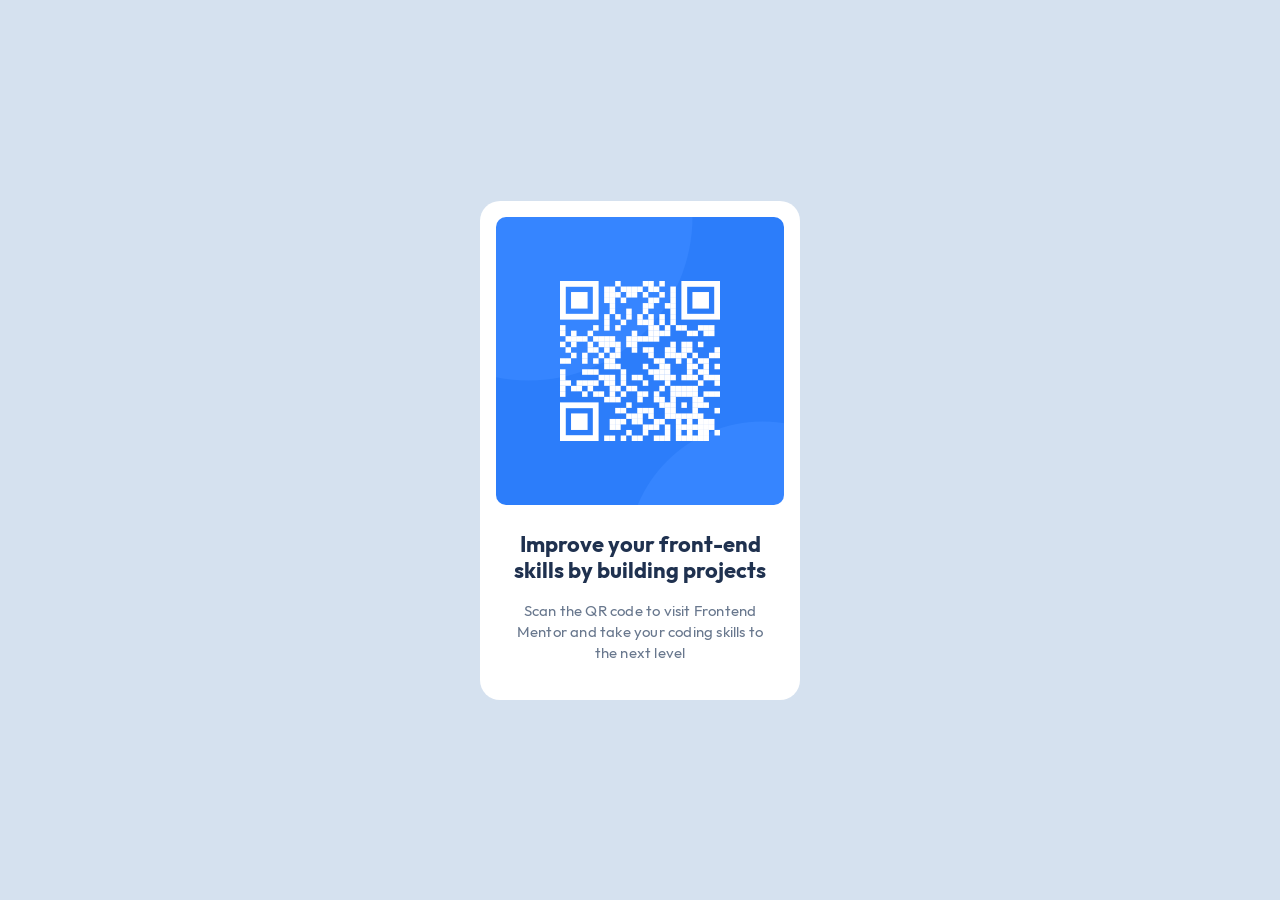
<file: 01-qr-code-component-main/index.html>
<!DOCTYPE html>
<html lang="en">
  <head>
    <meta charset="UTF-8" />
    <meta name="viewport" content="width=device-width, initial-scale=1.0" />
    <!-- displays site properly based on user's device -->

    <link
      rel="icon"
      type="image/png"
      sizes="32x32"
      href="./images/favicon-32x32.png"
    />

    <title>Frontend Mentor | QR code component</title>

    <!-- Feel free to remove these styles or customise in your own stylesheet 👍 -->
    <link rel="stylesheet" href="css/style.css" />
  </head>
  <body>
    <main class="card">
      <header class="header">
        <img src="images/image-qr-code.png" alt="blank" />
      </header>
      <div class="bottom">
          <h1>Improve your front-end skills by building projects</h1>
          <p>Scan the QR code to visit Frontend Mentor and take your coding skills
          to the next level</p>
      </div>
    </main>
  </body>
</html>
</file>
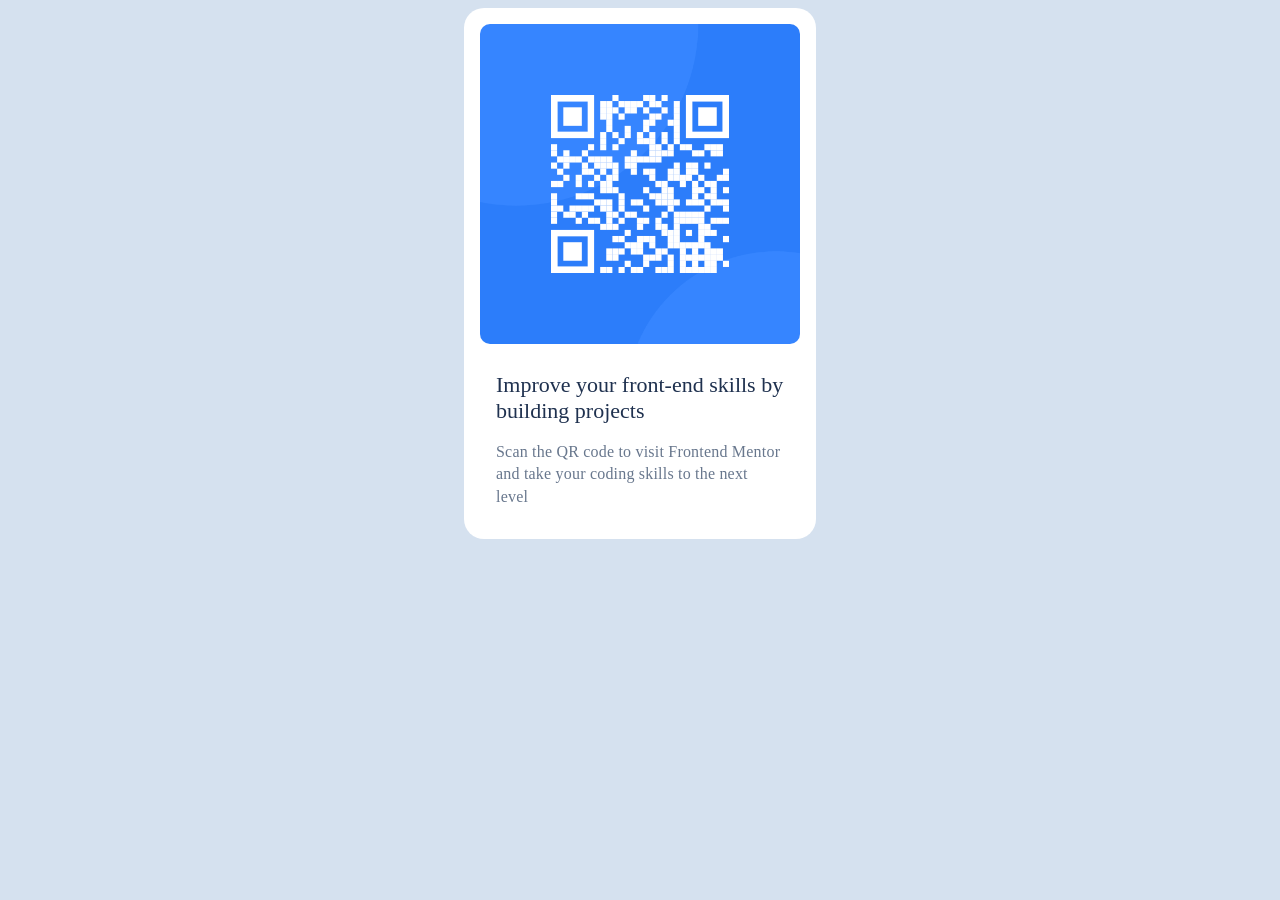
<file: qr-code-component-main/index.html>
<!DOCTYPE html>
<html lang="en">
<head>
  <meta charset="UTF-8">
  <meta name="viewport" content="width=device-width, initial-scale=1.0"> <!-- displays site properly based on user's device -->

  <link rel="icon" type="image/png" sizes="32x32" href="./images/favicon-32x32.png">
  
  <title>Frontend Mentor | QR code component</title>

  <!-- Feel free to remove these styles or customise in your own stylesheet 👍 -->
  <style>
    :root {
      --slate-900: #1F314F;
      --slate-500: #68778D;
      --slate-300: #D5E1EF;
    }
    body {
      display: flex;
      justify-content: center;
      background-color: var(--slate-300);
    }
    .card {
      flex-direction: column;
      background-color: white;
      padding: 16px;
      border-radius: 20px;
      height: 499px;
      width: 320px;
    }
    .bottom {
      margin-top: 24px;
      padding: 0 16px;
    }
    .title {
      display: flex;
      justify-content: center;
      font-size: 22px;
      color: var(--slate-900);
      line-height: 1.2em;
      letter-spacing: 0;
      font-family: Outfit bold;
    }
    .content {
      display: flex;
      justify-content: center;
      margin-top: 16px;
      font-size: 16px;
      color: var(--slate-500);
      line-height: 1.40em;
      letter-spacing: 0.2px;
      font-family: Outfit;
    }
    img {
      border-radius: 10px;
      height: 100%;
      width: 100%;
    }
  </style>
</head>
<body>

  <div class="card">
    <div class="header">
      <img src="images/image-qr-code.png"/>
    </div>
    <div class="bottom">
      <div class="title">
        Improve your front-end skills by building projects
      </div>
      <div class="content">
        Scan the QR code to visit Frontend Mentor and take your coding skills to the next level
      </div>
    </div>
  </div>
</body>
</html>
</file>
<file: 01-qr-code-component-main/css/style.css>
:root {
  --slate-900: #1f314f;
  --slate-500: #68778d;
  --slate-300: #d5e1ef;
}

@font-face {
  font-family: "Outfit";
  src: url("../fonts/Outfit-Regular.woff2") format(woff2);
}

@font-face {
  font-family: "Outfit Bold";
  src: url("../fonts/Outfit-Bold.woff2") format(woff2);
}

html,
body {
  height: 100%;
  margin: 0;
  padding: 0;
}
body {
  display: flex;
  justify-content: center;
  align-items: center;
  height: 100%;
  background-color: var(--slate-300);
}
.card {
  background-color: white;
  padding: 16px;
  border-radius: 20px;
  height: 467px;
  width: 288px;
}
.bottom {
  margin-top: 24px;
  padding: 0 16px;
  text-align: center;
}
img {
  border-radius: 10px;
  height: 100%;
  width: 100%;
}
h1 {
  font-size: 22px;
  color: var(--slate-900);
  line-height: 1.2em;
  letter-spacing: 0;
  font-family: "Outfit Bold";
}
p {
  margin-top: 16px;
  font-size: 15px;
  color: var(--slate-500);
  line-height: 1.4em;
  letter-spacing: 0.2px;
  font-family: "Outfit";
}
</file>
